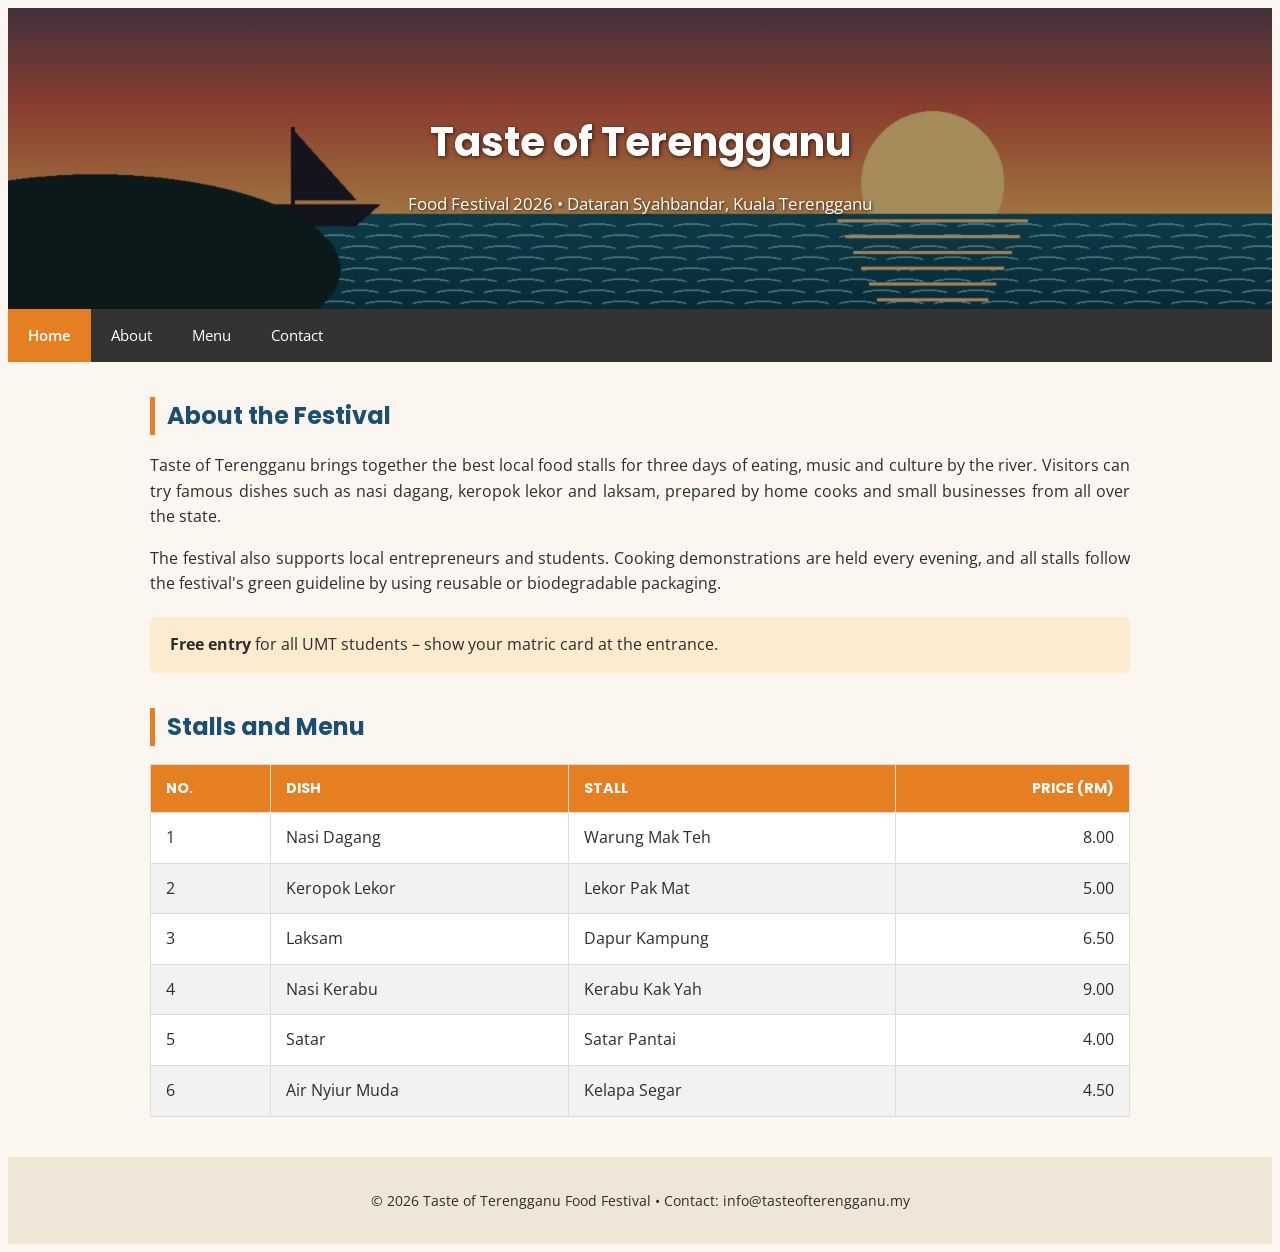
<file: Lab 5/food.html>
<!DOCTYPE html>
<html lang="en">
<head>
    <meta charset="UTF-8">
    <meta name="viewport" content="width=device-width, initial-scale=1.0">
    <title>Taste of Terengganu - Food Festival 2026</title>
    <!-- Google Fonts -->
    <link rel="preconnect" href="https://fonts.googleapis.com">
    <link rel="preconnect" href="https://fonts.gstatic.com" crossorigin>
    <link href="https://fonts.googleapis.com/css2?family=Open+Sans:wght@400;600&family=Poppins:wght@600;700&display=swap" rel="stylesheet">
    <!-- External CSS -->
    <link rel="stylesheet" href="food.css">
    <!-- Internal CSS for h2 -->
    <style>
        h2 {
            font-family: 'Poppins', sans-serif;
            color: #1B4F72;
            border-left: 5px solid #E67E22;
            padding-left: 12px;
            margin-bottom: 18px;
        }
    </style>
</head>
<body>

    <header>
        <div class="header-overlay">
            <h1>Taste of Terengganu</h1>
            <p>Food Festival 2026 &bull; Dataran Syahbandar, Kuala Terengganu</p>
        </div>
    </header>

    <nav>
        <ul>
            <li><a class="active" href="#home">Home</a></li>
            <li><a href="#about">About</a></li>
            <li><a href="#menu">Menu</a></li>
            <li><a href="#contact">Contact</a></li>
        </ul>
    </nav>

    <main>
        <section id="about">
            <h2>About the Festival</h2>
            <p>
                Taste of Terengganu brings together the best local food stalls for three days of eating, music and culture by the river. Visitors can try famous dishes such as nasi dagang, keropok lekor and laksam, prepared by home cooks and small businesses from all over the state.
            </p>
            <p>
                The festival also supports local entrepreneurs and students. Cooking demonstrations are held every evening, and all stalls follow the festival's green guideline by using reusable or biodegradable packaging.
            </p>

            <!-- Inline CSS for Notice Box -->
            <div style="background-color: #FDEBD0; padding: 15px 20px; border-radius: 6px; margin-top: 20px;">
                <strong>Free entry</strong> for all UMT students &ndash; show your matric card at the entrance.
            </div>
        </section>

        <section id="menu">
            <h2>Stalls and Menu</h2>
            <table id="menu-table">
                <thead>
                    <tr>
                        <th>No.</th>
                        <th>Dish</th>
                        <th>Stall</th>
                        <th class="price">Price (RM)</th>
                    </tr>
                </thead>
                <tbody>
                    <tr>
                        <td>1</td>
                        <td>Nasi Dagang</td>
                        <td>Warung Mak Teh</td>
                        <td class="price">8.00</td>
                    </tr>
                    <tr>
                        <td>2</td>
                        <td>Keropok Lekor</td>
                        <td>Lekor Pak Mat</td>
                        <td class="price">5.00</td>
                    </tr>
                    <tr>
                        <td>3</td>
                        <td>Laksam</td>
                        <td>Dapur Kampung</td>
                        <td class="price">6.50</td>
                    </tr>
                    <tr>
                        <td>4</td>
                        <td>Nasi Kerabu</td>
                        <td>Kerabu Kak Yah</td>
                        <td class="price">9.00</td>
                    </tr>
                    <tr>
                        <td>5</td>
                        <td>Satar</td>
                        <td>Satar Pantai</td>
                        <td class="price">4.00</td>
                    </tr>
                    <tr>
                        <td>6</td>
                        <td>Air Nyiur Muda</td>
                        <td>Kelapa Segar</td>
                        <td class="price">4.50</td>
                    </tr>
                </tbody>
            </table>
        </section>
    </main>

    <footer id="contact">
        <p>&copy; 2026 Taste of Terengganu Food Festival &bull; Contact: info@tasteofterengganu.my</p>
    </footer>

</body>
</html>
</file>
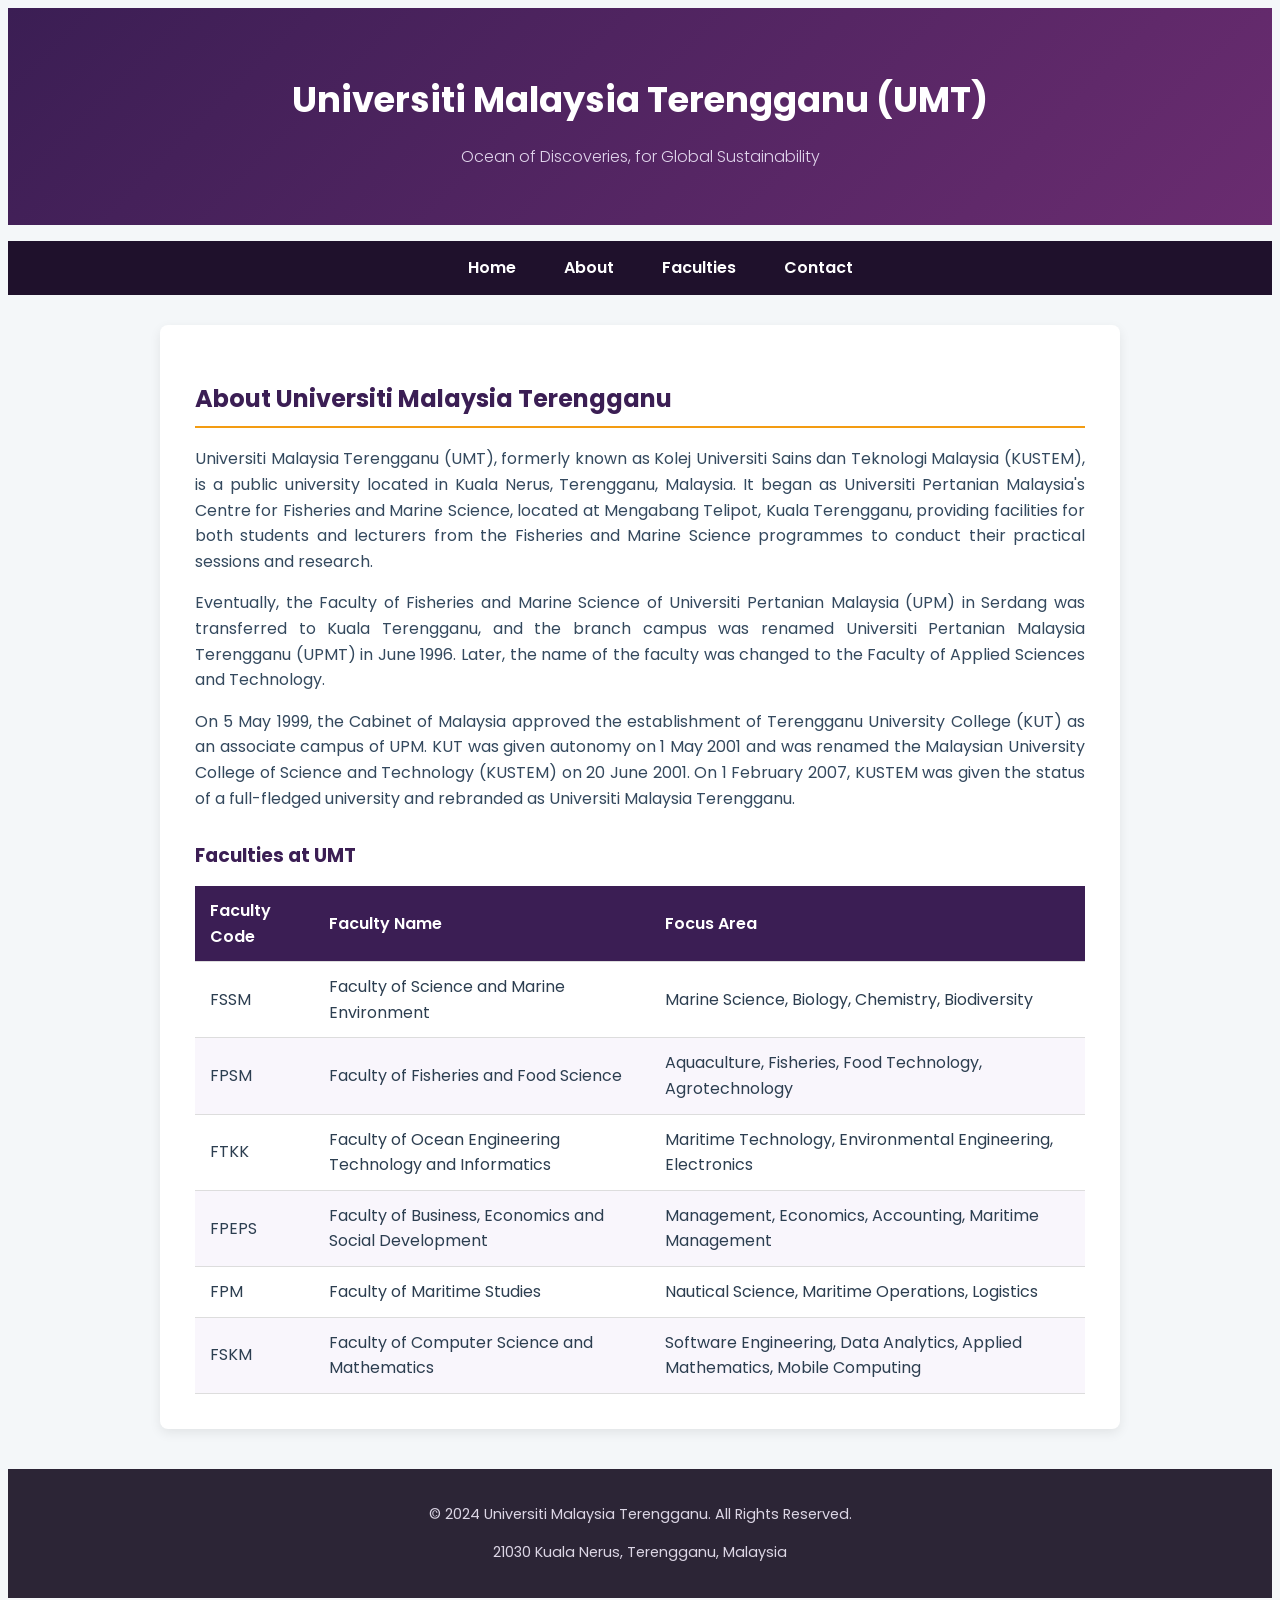
<file: Lab 5/umt.html>
<!DOCTYPE html>
<html lang="en">
<head>
    <meta charset="UTF-8">
    <meta name="viewport" content="width=device-width, initial-scale=1.0">
    <title>Universiti Malaysia Terengganu (UMT)</title>
    <!-- Linking Google Fonts -->
    <link rel="preconnect" href="https://fonts.googleapis.com">
    <link rel="preconnect" href="https://fonts.gstatic.com" crossorigin>
    <link href="https://fonts.googleapis.com/css2?family=Poppins:wght@300;400;600;700&display=swap" rel="stylesheet">
    <!-- Linking External CSS -->
    <link rel="stylesheet" href="umt.css">
</head>
<body>

    <header>
        <h1>Universiti Malaysia Terengganu (UMT)</h1>
        <p>Ocean of Discoveries, for Global Sustainability</p>
    </header>

    <nav>
        <ul>
            <li><a href="#home">Home</a></li>
            <li><a href="#about">About</a></li>
            <li><a href="#faculties">Faculties</a></li>
            <li><a href="#contact">Contact</a></li>
        </ul>
    </nav>

    <main>
        <section id="about">
            <article>
                <h2>About Universiti Malaysia Terengganu</h2>
                <p>
                    Universiti Malaysia Terengganu (UMT), formerly known as Kolej Universiti Sains dan Teknologi Malaysia (KUSTEM), is a public university located in Kuala Nerus, Terengganu, Malaysia. It began as Universiti Pertanian Malaysia's Centre for Fisheries and Marine Science, located at Mengabang Telipot, Kuala Terengganu, providing facilities for both students and lecturers from the Fisheries and Marine Science programmes to conduct their practical sessions and research.
                </p>
                <p>
                    Eventually, the Faculty of Fisheries and Marine Science of Universiti Pertanian Malaysia (UPM) in Serdang was transferred to Kuala Terengganu, and the branch campus was renamed Universiti Pertanian Malaysia Terengganu (UPMT) in June 1996. Later, the name of the faculty was changed to the Faculty of Applied Sciences and Technology.
                </p>
                <p>
                    On 5 May 1999, the Cabinet of Malaysia approved the establishment of Terengganu University College (KUT) as an associate campus of UPM. KUT was given autonomy on 1 May 2001 and was renamed the Malaysian University College of Science and Technology (KUSTEM) on 20 June 2001. On 1 February 2007, KUSTEM was given the status of a full-fledged university and rebranded as Universiti Malaysia Terengganu.
                </p>

                <h3 id="faculties">Faculties at UMT</h3>
                <table>
                    <thead>
                        <tr>
                            <th>Faculty Code</th>
                            <th>Faculty Name</th>
                            <th>Focus Area</th>
                        </tr>
                    </thead>
                    <tbody>
                        <tr>
                            <td>FSSM</td>
                            <td>Faculty of Science and Marine Environment</td>
                            <td>Marine Science, Biology, Chemistry, Biodiversity</td>
                        </tr>
                        <tr>
                            <td>FPSM</td>
                            <td>Faculty of Fisheries and Food Science</td>
                            <td>Aquaculture, Fisheries, Food Technology, Agrotechnology</td>
                        </tr>
                        <tr>
                            <td>FTKK</td>
                            <td>Faculty of Ocean Engineering Technology and Informatics</td>
                            <td>Maritime Technology, Environmental Engineering, Electronics</td>
                        </tr>
                        <tr>
                            <td>FPEPS</td>
                            <td>Faculty of Business, Economics and Social Development</td>
                            <td>Management, Economics, Accounting, Maritime Management</td>
                        </tr>
                        <tr>
                            <td>FPM</td>
                            <td>Faculty of Maritime Studies</td>
                            <td>Nautical Science, Maritime Operations, Logistics</td>
                        </tr>
                        <tr>
                            <td>FSKM</td>
                            <td>Faculty of Computer Science and Mathematics</td>
                            <td>Software Engineering, Data Analytics, Applied Mathematics, Mobile Computing</td>
                        </tr>
                    </tbody>
                </table>
            </article>
        </section>
    </main>

    <footer id="contact">
        <p>&copy; 2024 Universiti Malaysia Terengganu. All Rights Reserved.</p>
        <p>21030 Kuala Nerus, Terengganu, Malaysia</p>
    </footer>

</body>
</html>
</file>
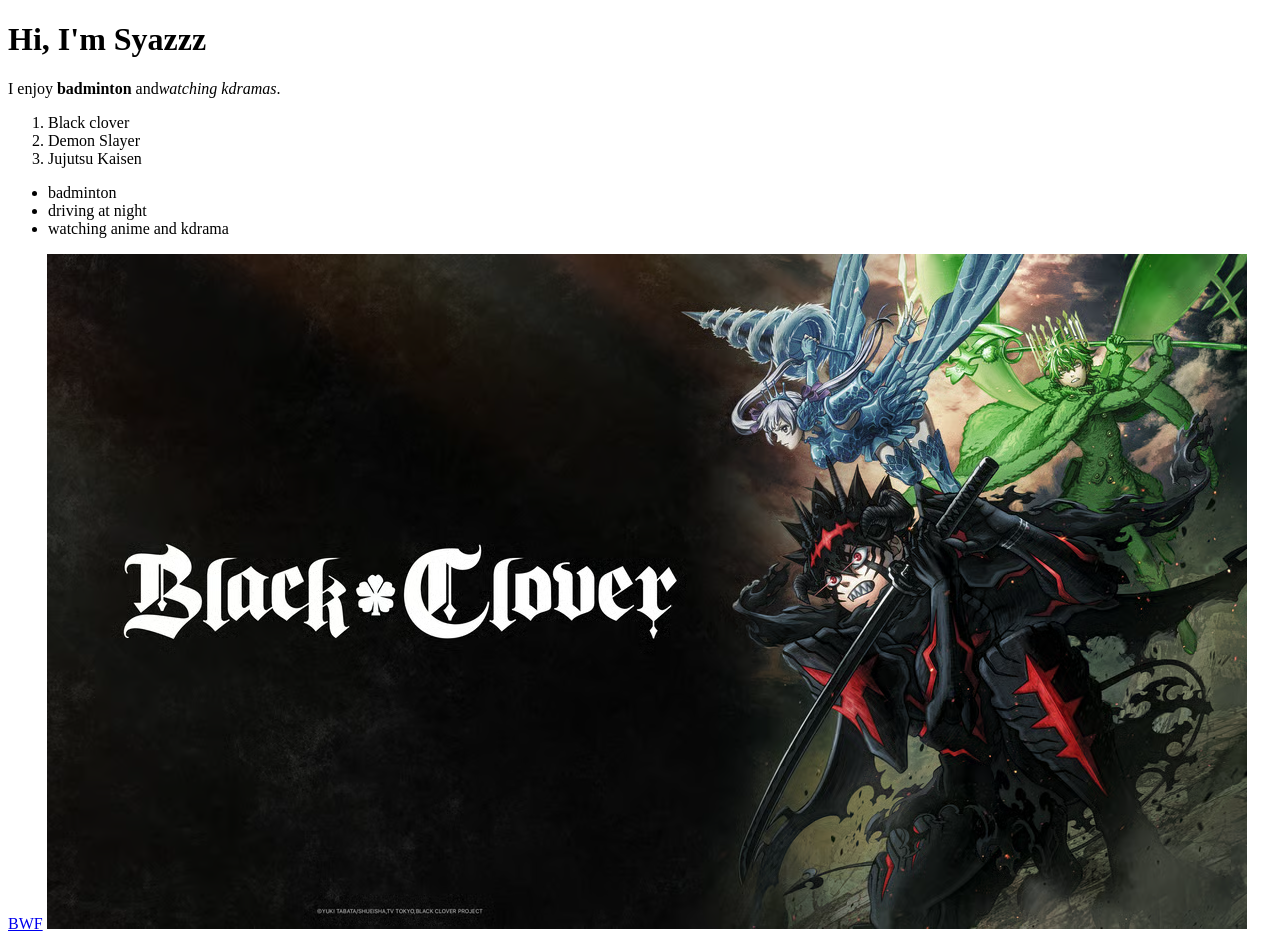
<file: Lab1/LAB1.HTML>
<!DOCTYPE html>
<html lang="en">
    <head>
        <meta charset="UTF-8">
        <title>About Syazzz</title> 
    </head>
    <body>
        <!--Heading-->
        <h1>Hi, I'm Syazzz</h1>

        <!--About my hobbies-->
        <p>I enjoy <strong>badminton</strong>
        and<em>watching kdramas</em>.</p>

        <!--Favorites anime-->
        <ol>
            <li>Black clover</li>
            <li>Demon Slayer</li>
            <li>Jujutsu Kaisen</li>
        </ol>
        <!--Top 3 hobbies-->
        <ul>
            <li>badminton</li>
            <li>driving at night</li>
            <li>watching anime and kdrama</li>
        </ul>
        <!--Link and image-->
        <a href="https://bam.org.my/">BWF</a>
        <img src="black clover.avif" alt="Badminton">

    </body>
</html>
</file>
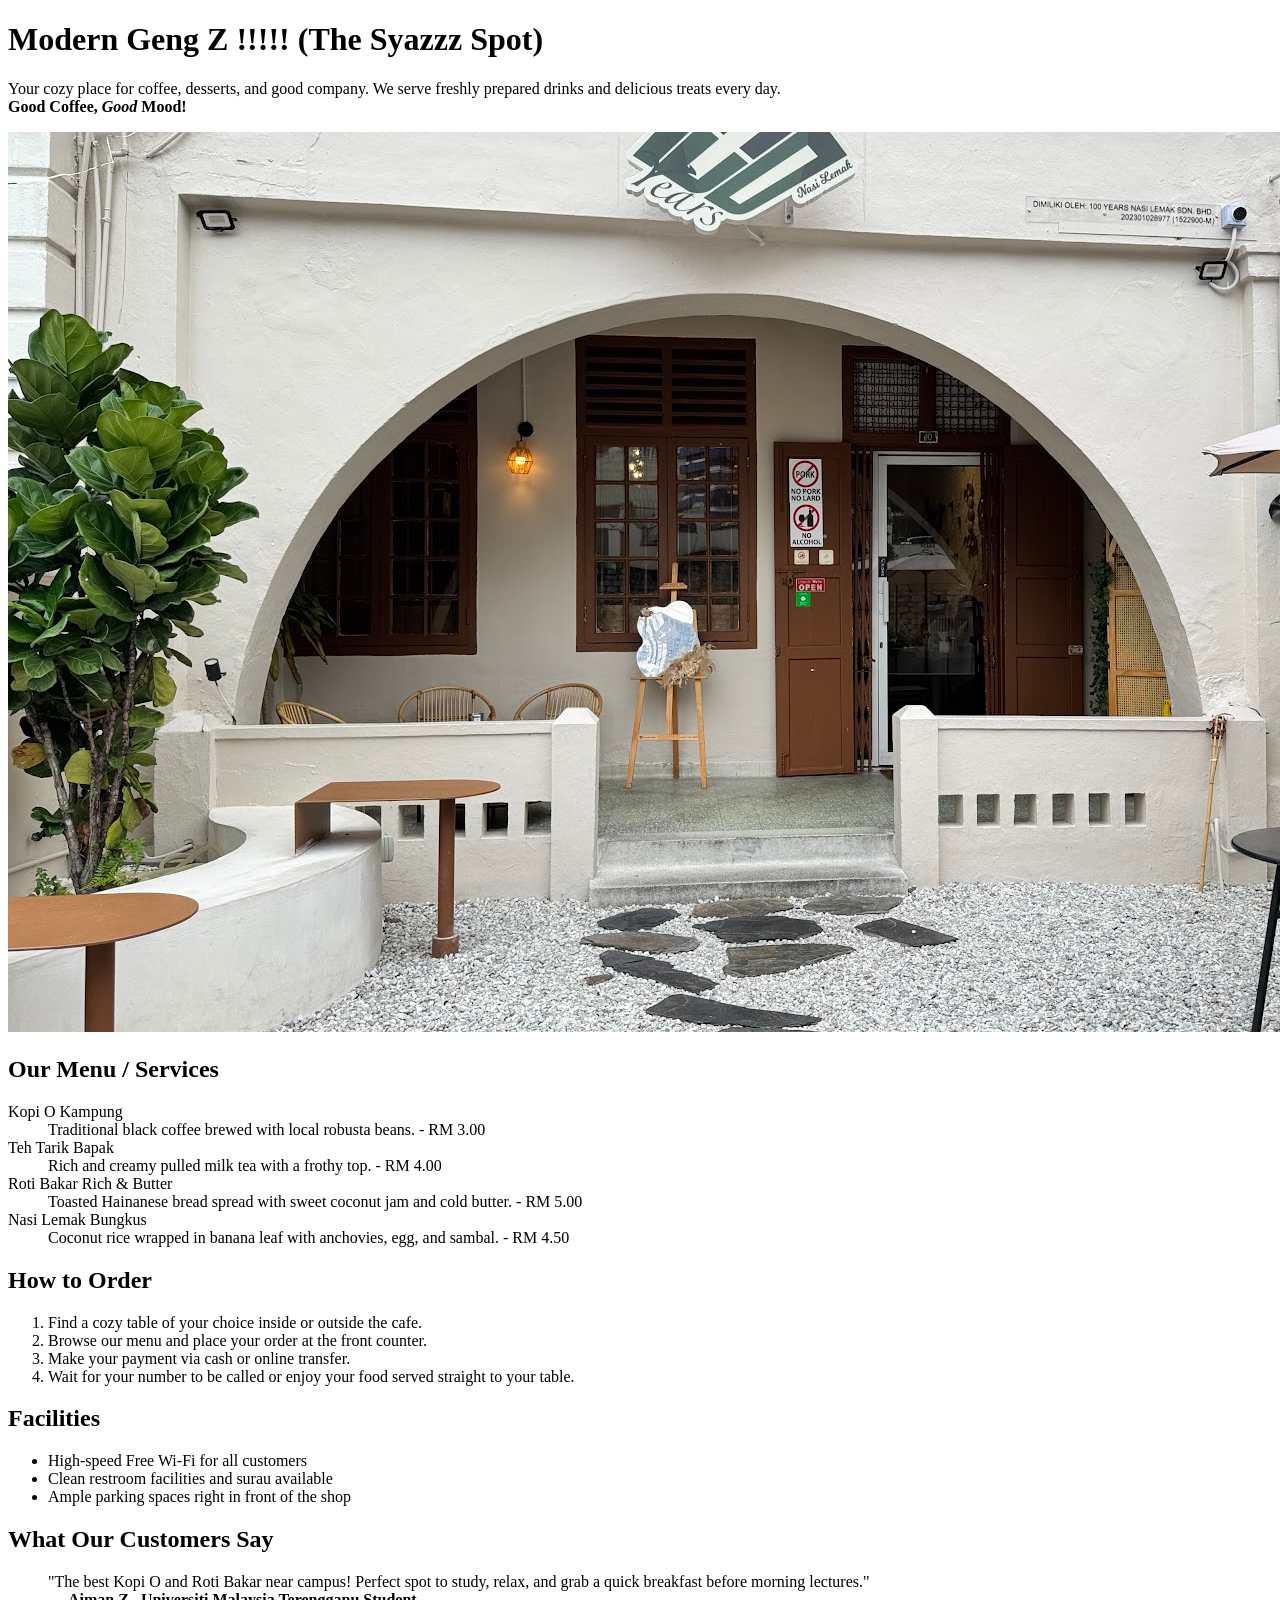
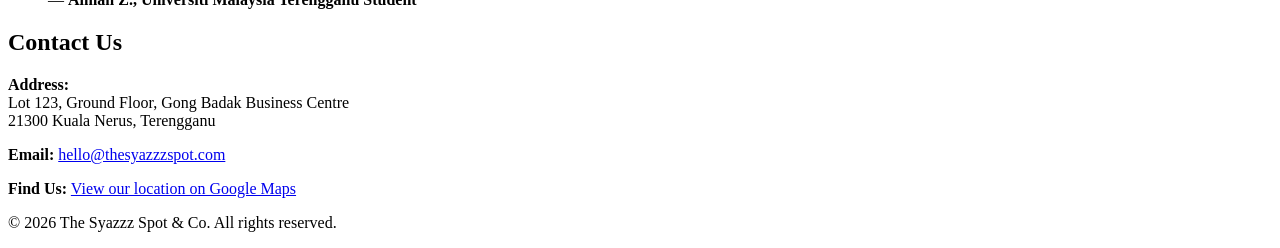
<file: Lab1/lab1_ExerA.html>
<!DOCTYPE html>
<html lang="en">
<head>
    <meta charset="utf-8">
    <title>The Syazzz Spot</title>
</head>
<body>

    <!-- SECTION 1 & 2: Heading, Intro, Slogan, Emphasis, and Image -->
    <header>
        <h1>Modern Geng Z !!!!! (The Syazzz Spot)</h1>
        <p>Your cozy place for coffee, desserts, and good company. We serve freshly prepared drinks and delicious treats every day.<br>
        <strong>Good Coffee, <em>Good</em> Mood!</strong></p>
        <img src="cafe.jpeg" alt="Cozy interior view of The Syazzz Spot cafe with tables and warm lighting">
    </header>

    <main>
        <!-- SECTION 3: Our Menu / Services -->
        <section>
            <h2>Our Menu / Services</h2>
            <dl>
                <dt>Kopi O Kampung</dt>
                <dd>Traditional black coffee brewed with local robusta beans. - RM 3.00</dd>

                <dt>Teh Tarik Bapak</dt>
                <dd>Rich and creamy pulled milk tea with a frothy top. - RM 4.00</dd>

                <dt>Roti Bakar Rich & Butter</dt>
                <dd>Toasted Hainanese bread spread with sweet coconut jam and cold butter. - RM 5.00</dd>

                <dt>Nasi Lemak Bungkus</dt>
                <dd>Coconut rice wrapped in banana leaf with anchovies, egg, and sambal. - RM 4.50</dd>
            </dl>
        </section>

        <!-- SECTION 4: How to Order -->
        <section>
            <h2>How to Order</h2>
            <ol>
                <li>Find a cozy table of your choice inside or outside the cafe.</li>
                <li>Browse our menu and place your order at the front counter.</li>
                <li>Make your payment via cash or online transfer.</li>
                <li>Wait for your number to be called or enjoy your food served straight to your table.</li>
            </ol>
        </section>

        <!-- SECTION 5: Facilities -->
        <section>
            <h2>Facilities</h2>
            <ul>
                <li>High-speed Free Wi-Fi for all customers</li>
                <li>Clean restroom facilities and surau available</li>
                <li>Ample parking spaces right in front of the shop</li>
            </ul>
        </section>

        <!-- SECTION 6: Customer Review -->
        <section>
            <h2>What Our Customers Say</h2>
            <blockquote>
                "The best Kopi O and Roti Bakar near campus! Perfect spot to study, relax, and grab a quick breakfast before morning lectures." <br>
                — <strong>Aiman Z., Universiti Malaysia Terengganu Student</strong>
            </blockquote>
        </section>

        <!-- SECTION 8 & 9: Contact Information -->
        <section>
            <h2>Contact Us</h2>
            <p>
                <strong>Address:</strong><br>
                Lot 123, Ground Floor, Gong Badak Business Centre<br>
                21300 Kuala Nerus, Terengganu
            </p>
            <p>
                <strong>Email:</strong> <a href="mailto:hello@thesyazzzspot.com">hello@thesyazzzspot.com</a>
            </p>
            <p>
                <strong>Find Us:</strong> <a href="https://maps.google.com" target="_blank">View our location on Google Maps</a>
            </p>
        </section>
    </main>

    <!-- SECTION 10: Footer with Special Characters -->
    <footer>
        <p>&copy; 2026 The Syazzz Spot &amp; Co. All rights reserved.</p>
    </footer>

</body>
</html>
</file>
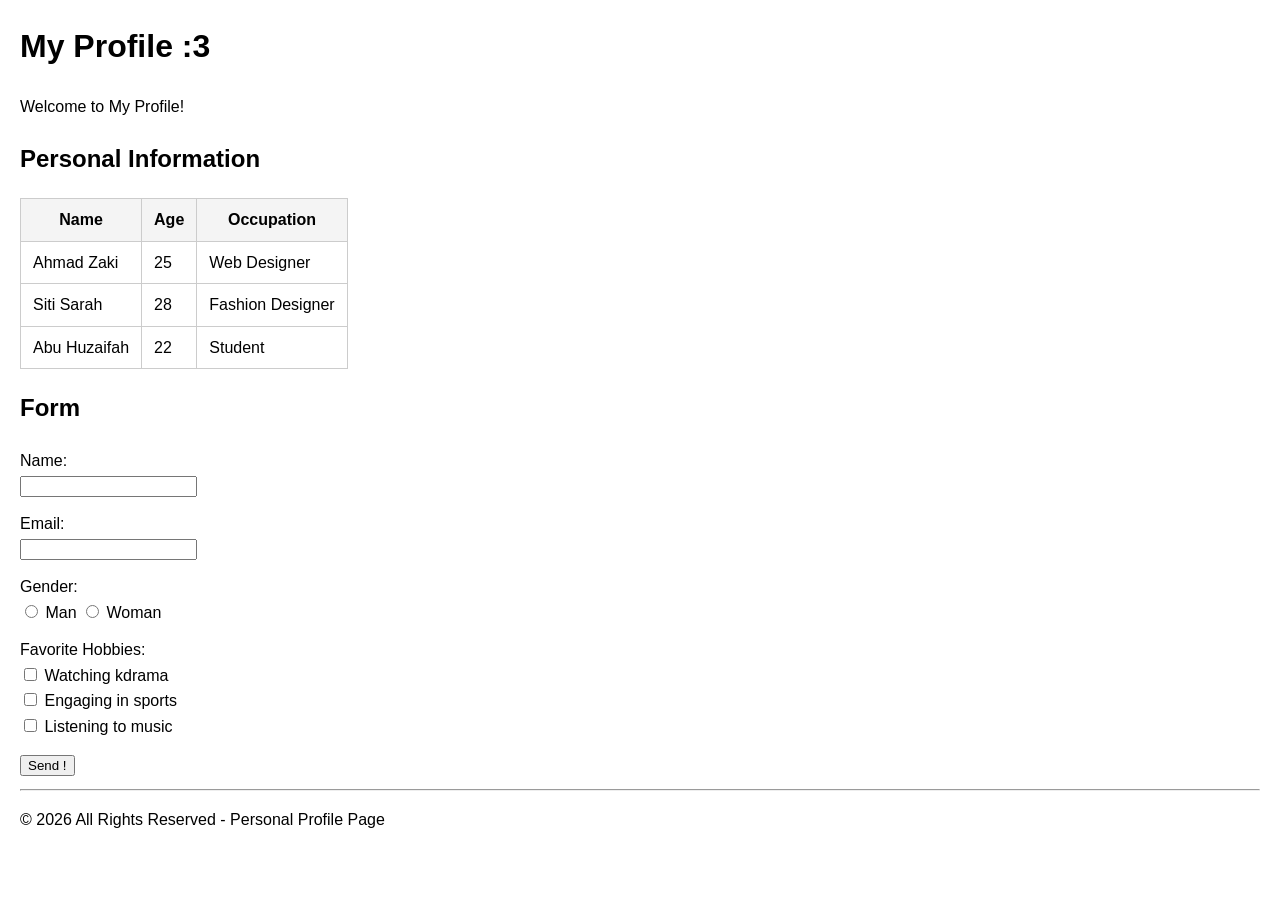
<file: Lab2/Lab2.html>
<!DOCTYPE html>
<html lang="ms">
<head>
    <meta charset="UTF-8">
    <meta name="viewport" content="width=device-width, initial-scale=1.0">
    <title>Personal Profile PAge</title>
    <style>
        body {
            font-family: Arial, sans-serif;
            margin: 20px;
            line-height: 1.6;
        }
        table, th, td {
            border: 1px solid #ccc;
            border-collapse: collapse;
            padding: 8px 12px;
        }
        th {
            background-color: #f4f4f4;
        }
        form div {
            margin-bottom: 12px;
        }
        header, nav, section, article, footer {
            margin-bottom: 20px;
        }
    </style>
</head>
<body>

    <!-- Semantic Tag: Header -->
    <header>
        <h1>My Profile :3 </h1>
        <p>Welcome to My Profile!</p>
    </header>

        <!-- Semantic Tag: Article -->
        <article>
            <h2>Personal Information</h2>
            <!-- Table with 4 rows and 3 columns -->
            <table>
                <thead>
                    <tr>
                        <th>Name</th>
                        <th>Age</th>
                        <th>Occupation</th>
                    </tr>
                </thead>
                <tbody>
                    <tr>
                        <td>Ahmad Zaki</td>
                        <td>25</td>
                        <td>Web Designer</td>
                    </tr>
                    <tr>
                        <td>Siti Sarah</td>
                        <td>28</td>
                        <td>Fashion Designer</td>
                    </tr>
                    <tr>
                        <td>Abu Huzaifah</td>
                        <td>22</td>
                        <td>Student</td>
                    </tr>
                </tbody>
            </table>
        </article>
    </section>

        <h2>Form</h2>
        <!-- Form -->
        <form action="#" method="post">
            <!-- Text Input: Name -->
            <div>
                <label for="name">Name:</label><br>
                <input type="text" id="name" name="name" required>
            </div>

            <!-- Text Input: Email -->
            <div>
                <label for="email">Email:</label><br>
                <input type="email" id="email" name="email" required>
            </div>

            <!-- Radio Buttons: Gender -->
            <div>
                <label>Gender:</label><br>
                <input type="radio" id="Man" name="gender" value="Man">
                <label for="Man">Man</label>
                <input type="radio" id="woman" name="gender" value="woman">
                <label for="woman">Woman</label>
            </div>

            <!-- Checkboxes: Favorite Hobbies -->
            <div>
                <label>Favorite Hobbies:</label><br>
                <input type="checkbox" id="membaca" name="hobby" value="Membaca">
                <label for="membaca">Watching kdrama</label><br>
                <input type="checkbox" id="sukan" name="hobby" value="Bersukan">
                <label for="sukan">Engaging in sports</label><br>
                <input type="checkbox" id="muzik" name="hobby" value="Mendengar Muzik">
                <label for="muzik">Listening to music</label>
            </div>

            <!-- Submit Button -->
            <div>
                <button type="submit">Send !</button>
            </div>
        </form>
    </section>

    <!-- Semantic Tag: Footer -->
    <footer>
        <hr>
        <p>&copy; 2026 All Rights Reserved - Personal Profile Page</p>
    </footer>

</body>
</html>
</file>
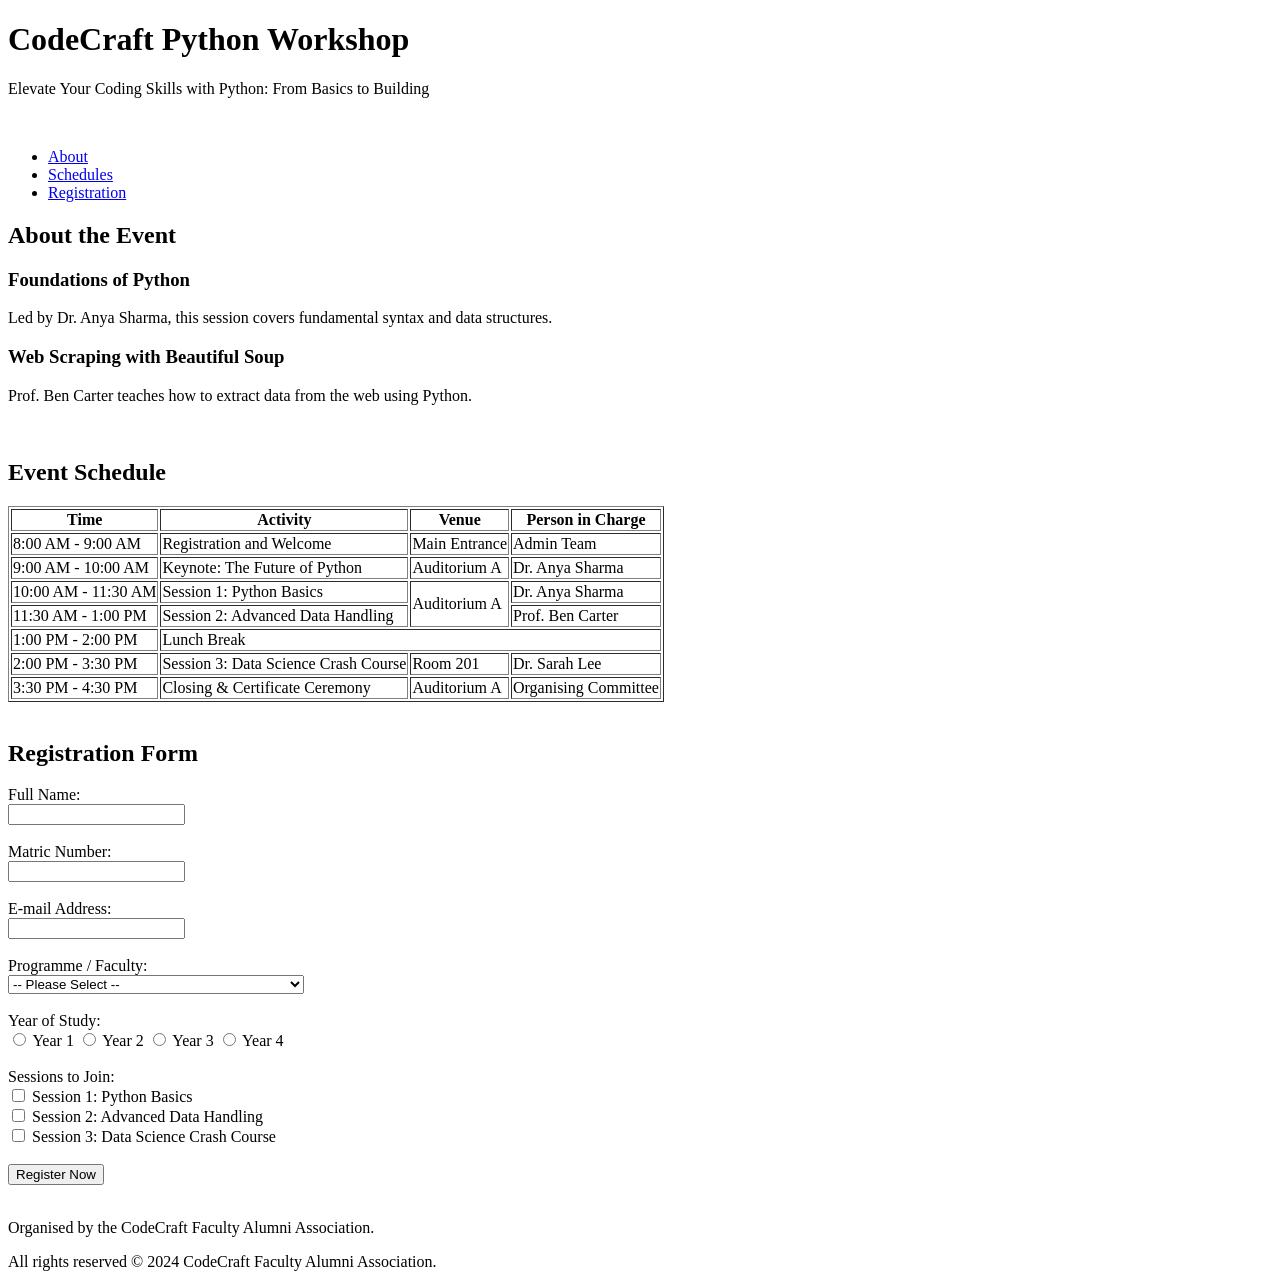
<file: Lab2/lab2_ExerA.html>
<!DOCTYPE html>
<html lang="en">
<head>
  <meta charset="UTF-8">
  <title>CodeCraft Python Workshop</title>
</head>
<body>

  <!-- Header Section -->
  <header>
    <h1>CodeCraft Python Workshop</h1>
    <p>Elevate Your Coding Skills with Python: From Basics to Building</p>
  </header>
  <br>

  <!-- Navigation -->
  <nav>
    <ul>
      <li><a href="#about">About</a></li>
      <li><a href="#schedule">Schedules</a></li>
      <li><a href="#register">Registration</a></li>
    </ul>
  </nav>

  <!-- About Section -->
  <section id="about">
    <h2>About the Event</h2>
    <article>
      <h3>Foundations of Python</h3>
      <p>Led by Dr. Anya Sharma, this session covers fundamental syntax and data structures.</p>
    </article>
    <article>
      <h3>Web Scraping with Beautiful Soup</h3>
      <p>Prof. Ben Carter teaches how to extract data from the web using Python.</p>
    </article>
  </section>
  <!-- About Section End -->
  <br>

  <!-- Schedule Section -->
  <section id="schedule">
    <h2>Event Schedule</h2>
    <table border="1">
      <thead>
        <tr>
          <th>Time</th>
          <th>Activity</th>
          <th>Venue</th>
          <th>Person in Charge</th>
        </tr>
      </thead>
      <tbody>
        <tr>
          <td>8:00 AM - 9:00 AM</td>
          <td>Registration and Welcome</td>
          <td>Main Entrance</td>
          <td>Admin Team</td>
        </tr>
        <tr>
          <td>9:00 AM - 10:00 AM</td>
          <td>Keynote: The Future of Python</td>
          <td>Auditorium A</td>
          <td>Dr. Anya Sharma</td>
        </tr>
        <tr>
          <td>10:00 AM - 11:30 AM</td>
          <td>Session 1: Python Basics</td>
          <!-- Use of rowspan: Auditorium A spans 2 consecutive sessions -->
          <td rowspan="2">Auditorium A</td>
          <td>Dr. Anya Sharma</td>
        </tr>
        <tr>
          <td>11:30 AM - 1:00 PM</td>
          <td>Session 2: Advanced Data Handling</td>
          <td>Prof. Ben Carter</td>
        </tr>
        <tr>
          <td>1:00 PM - 2:00 PM</td>
          <!-- Use of colspan: Lunch Break spans across Activity, Venue, and Person in Charge -->
          <td colspan="3">Lunch Break</td>
        </tr>
        <tr>
          <td>2:00 PM - 3:30 PM</td>
          <td>Session 3: Data Science Crash Course</td>
          <td>Room 201</td>
          <td>Dr. Sarah Lee</td>
        </tr>
        <tr>
          <td>3:30 PM - 4:30 PM</td>
          <td>Closing & Certificate Ceremony</td>
          <td>Auditorium A</td>
          <td>Organising Committee</td>
        </tr>
      </tbody>
    </table>
  </section>
  <br>

  <!-- Registration Section -->
  <section id="register">
    <h2>Registration Form</h2>
    
    <form action="register.html" method="post">
      <!-- Text Input: Full Name -->
      <div>
        <label for="fullname">Full Name:</label><br>
        <input type="text" id="fullname" name="fullname" required>
      </div>
      <br>

      <!-- Text Input: Matric Number -->
      <div>
        <label for="matric">Matric Number:</label><br>
        <input type="text" id="matric" name="matric" required>
      </div>
      <br>

      <!-- Text Input: E-mail -->
      <div>
        <label for="email">E-mail Address:</label><br>
        <input type="email" id="email" name="email" required>
      </div>
      <br>

      <!-- Drop-down list: Programme or Faculty -->
      <div>
        <label for="faculty">Programme / Faculty:</label><br>
        <select id="faculty" name="faculty" required>
          <option value="">-- Please Select --</option>
          <option value="fskm">Faculty of Computer & Mathematical Sciences</option>
          <option value="fke">Faculty of Electrical Engineering</option>
          <option value="fkm">Faculty of Mechanical Engineering</option>
          <option value="fpb">Faculty of Business & Management</option>
        </select>
      </div>
      <br>

      <!-- Radio Buttons: Year of Study (Sharing the same name "year") -->
      <div>
        <label>Year of Study:</label><br>
        <input type="radio" id="year1" name="year" value="1" required>
        <label for="year1">Year 1</label>

        <input type="radio" id="year2" name="year" value="2">
        <label for="year2">Year 2</label>

        <input type="radio" id="year3" name="year" value="3">
        <label for="year3">Year 3</label>

        <input type="radio" id="year4" name="year" value="4">
        <label for="year4">Year 4</label>
      </div>
      <br>

      <!-- Checkboxes: Sessions to Join -->
      <div>
        <label>Sessions to Join:</label><br>
        <input type="checkbox" id="session1" name="sessions" value="Session 1">
        <label for="session1">Session 1: Python Basics</label><br>

        <input type="checkbox" id="session2" name="sessions" value="Session 2">
        <label for="session2">Session 2: Advanced Data Handling</label><br>

        <input type="checkbox" id="session3" name="sessions" value="Session 3">
        <label for="session3">Session 3: Data Science Crash Course</label>
      </div>
      <br>

      <!-- Submit Button -->
      <div>
        <input type="submit" value="Register Now">
      </div>
    </form>
  </section>
  <br>

  <!-- Footer -->
  <footer>
    <p>Organised by the CodeCraft Faculty Alumni Association.</p>
    <p>All rights reserved &copy; 2024 CodeCraft Faculty Alumni Association.</p>
  </footer>

</body>
</html>
</file>
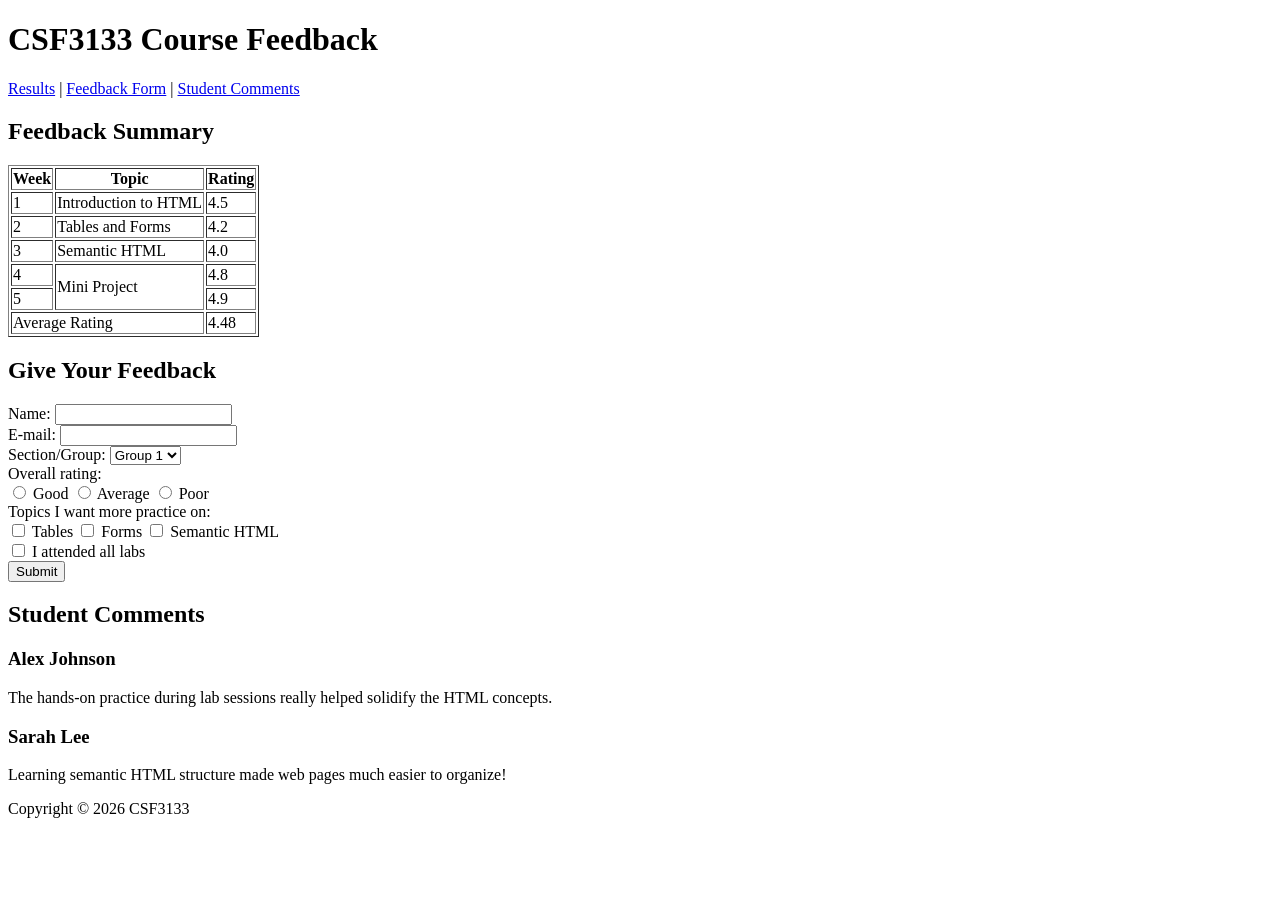
<file: Lab2/lab2_ExerB.html>
<!DOCTYPE html>
<html lang="en">
<head>
    <meta charset="utf-8">
    <title>Course Feedback</title>
</head>
<body>
    <!-- 
    Part 1: Errors Found & Fixed
    - Error 1 (Line 20): Used <td> instead of <th> for table header "Rating".
    - Error 2 (Line 28): Incorrect colspan="3" caused layout breakage; adjusted table structure.
    - Error 3 (Line 32): Missing closing tag </td> for "Semantic HTML".
    - Error 4 (Line 39): <label for="name"> mismatched input id="fullname". Changed label for to "fullname".
    - Error 5 (Lines 42, 44): Radio buttons used different name attributes ("good", "poor"), allowing multiple selections. Changed name to "rating" for all radio buttons.
    - Error 6 (Line 47): <label for="labs"> mismatched input id="lab". Changed label for to "lab".
    -->

    <header>
        <h1>CSF3133 Course Feedback</h1>
    </header>

    <nav>
        <a href="#results">Results</a> | 
        <a href="#form">Feedback Form</a> | 
        <a href="#comments">Student Comments</a>
    </nav>

    <!-- Results Section with updated table structure -->
    <section id="results">
        <h2>Feedback Summary</h2>
        <table border="1">
            <thead>
                <tr>
                    <th>Week</th>
                    <th>Topic</th>
                    <th>Rating</th>
                </tr>
            </thead>
            <tbody>
                <tr>
                    <td>1</td>
                    <td>Introduction to HTML</td>
                    <td>4.5</td>
                </tr>
                <tr>
                    <td>2</td>
                    <td>Tables and Forms</td>
                    <td>4.2</td>
                </tr>
                <tr>
                    <td>3</td>
                    <td>Semantic HTML</td>
                    <td>4.0</td>
                </tr>
                <!-- Part 2 (Step 5): Added Week 4 and 5 with rowspan="2" on Topic -->
                <tr>
                    <td>4</td>
                    <td rowspan="2">Mini Project</td>
                    <td>4.8</td>
                </tr>
                <tr>
                    <td>5</td>
                    <td>4.9</td>
                </tr>
            </tbody>
            <tfoot>
                <!-- Part 2 (Step 5): Added Average Rating row with colspan="2" -->
                <tr>
                    <td colspan="2">Average Rating</td>
                    <td>4.48</td>
                </tr>
            </tfoot>
        </table>
    </section>

    <!-- Feedback Form Section -->
    <section id="form">
        <h2>Give Your Feedback</h2>
        <form action="submit_feedback.php" method="post">
            <!-- Full Name field -->
            <label for="fullname">Name:</label>
            <input type="text" id="fullname" name="name"><br>

            <!-- Part 2 (Step 6): E-mail input -->
            <label for="email">E-mail:</label>
            <input type="email" id="email" name="email"><br>

            <!-- Part 2 (Step 6): Section/Group Select dropdown -->
            <label for="section">Section/Group:</label>
            <select id="section" name="section">
                <option value="g1">Group 1</option>
                <option value="g2">Group 2</option>
                <option value="g3">Group 3</option>
            </select><br>

            <!-- Overall rating with grouped radio buttons (Good, Average, Poor) -->
            <label>Overall rating:</label><br>
            <input type="radio" id="good" name="rating" value="good">
            <label for="good">Good</label>

            <!-- Part 2 (Step 6): Added "Average" radio option -->
            <input type="radio" id="average" name="rating" value="average">
            <label for="average">Average</label>

            <input type="radio" id="poor" name="rating" value="poor">
            <label for="poor">Poor</label><br>

            <!-- Part 2 (Step 6): Topics for practice checkboxes -->
            <label>Topics I want more practice on:</label><br>
            <input type="checkbox" id="topic1" name="practice_topics" value="tables">
            <label for="topic1">Tables</label>
            <input type="checkbox" id="topic2" name="practice_topics" value="forms">
            <label for="topic2">Forms</label>
            <input type="checkbox" id="topic3" name="practice_topics" value="semantics">
            <label for="topic3">Semantic HTML</label><br>

            <!-- Attendance Checkbox -->
            <input type="checkbox" id="lab" name="lab" value="yes">
            <label for="lab">I attended all labs</label><br>

            <input type="submit" value="Submit">
        </form>
    </section>

    <!-- Part 2 (Step 7): Student Comments Section -->
    <section id="comments">
        <h2>Student Comments</h2>
        <article>
            <h3>Alex Johnson</h3>
            <p>The hands-on practice during lab sessions really helped solidify the HTML concepts.</p>
        </article>
        <article>
            <h3>Sarah Lee</h3>
            <p>Learning semantic HTML structure made web pages much easier to organize!</p>
        </article>
    </section>

    <footer>
        <p>Copyright &copy; 2026 CSF3133</p>
    </footer>
</body>
</html>
</file>
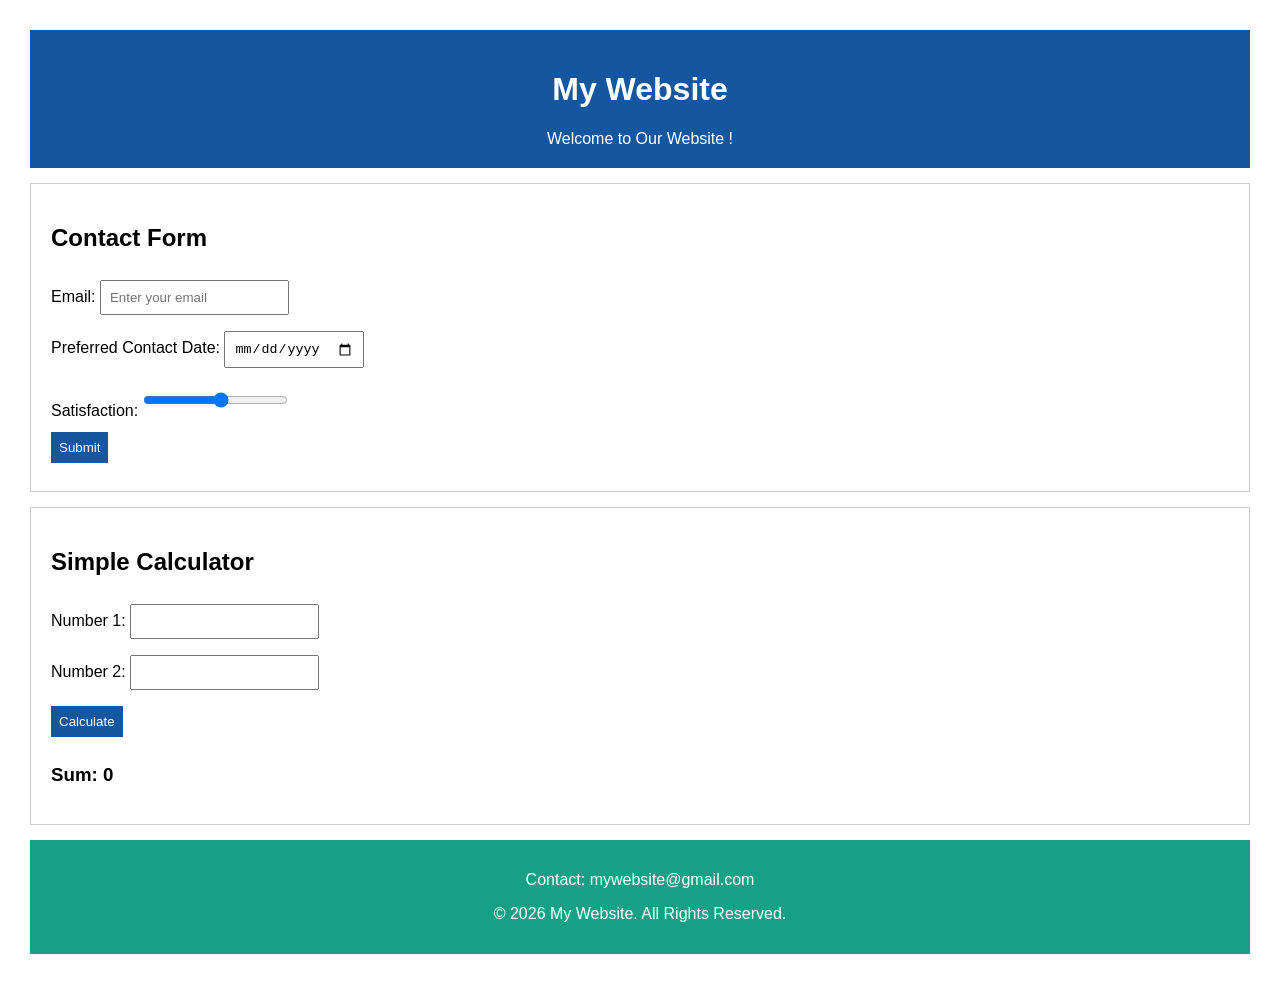
<file: Lab3/Lab3Wonderbuuk.html>
<!DOCTYPE html>
<html>
    <head>
        <title>Interative Contact Form</title>

        <style>
            body {
                font-family: Arial;
                margin: 30px;
                background-colour: #f2f2f2;
            }

            .header {
                background-color: #1456a0;
                color: white;
                padding: 20px;
                text-align: center;
            }
            
            .contact, .calculator {
                background-color: white;
                padding: 20px;
                margin-top: 15px;
                border: 1px solid #ccc;
            }

            input, button {
                padding: 8px;
                margin: 8px 0;
            }

            button {
                background-color: #1456a0;
                color: white;
                border: none;
                cursor: pointer;
            }

            .footer {
                background-color: #16a085;
                color: white;
                padding: 15px;
                text-align: center;
                margin-top: 15px;
            }
        </style>
    </head>

    <body>
        <!-- Header -->
        <div class = "header">
            <h1>My Website</h1>
            <span>Welcome to Our Website !</span>
        </div>

        <!--Contact Form-->
        <div class = "contact">
            <h2>Contact Form</h2>

            <form>
                Email:
                <input type="email" placeholder="Enter your email" required>
                <br>

                Preferred Contact Date:
                <input type="date">
                <br>

                Satisfaction:
                <input type="range" min="1" max="10">
                <br>

                <button type="sumbmit">Submit</button>
            </form>
        </div>

        <!--calculator-->
        <div class="calculator">
            <h2>Simple Calculator</h2>

            Number 1:
            <input type="number" id="num1">
            <br>

            Number 2:
            <input type="number" id="num2">
            <br>

            <button onclick="calculate()">Calculate</button>

            <h3>Sum: <span id="result">0</span></h3>
        </div>

        <!--FOoter-->
        <div class="footer">
            <p>Contact: mywebsite@gmail.com</p>
            <p>&copy; 2026 My Website. All Rights Reserved.</p>
        </div>

        <script>
            function calculate() {
                let num1 = Number(document.getElementById("num1").value);
                let num2 = Number(document.getElementById("num2").value);

                let sum = num1 + num2;

                document.getElementById("result").innerHTML = sum;
            }
        </script>

    </body>
</html>
</file>
<file: Lab 5/food.css>
food.css
* {
    box-sizing: border-box;
    margin: 0;
    padding: 0;
}

body {
    background-color: #FBF7F0;
    color: #2C2C2C;
    font-family: 'Open Sans', sans-serif;
    line-height: 1.6;
}

/* 1. Header with Background Image */
header {
    background-image: linear-gradient(rgba(0, 0, 0, 0.35), rgba(0, 0, 0, 0.35)), url("background.jpg");
    background-size: cover;
    background-position: center;
    background-repeat: no-repeat;
    color: white;
    text-align: center;
    padding: 75px 20px;
}

header h1 {
    font-family: 'Poppins', sans-serif;
    font-size: 2.5rem;
    margin-bottom: 8px;
    text-shadow: 1px 1px 4px rgba(0, 0, 0, 0.7);
}

header p {
    font-size: 1.05rem;
    text-shadow: 1px 1px 3px rgba(0, 0, 0, 0.7);
}

/* 2. Horizontal Navigation Bar */
nav ul {
    list-style-type: none;
    margin: 0;
    padding: 0;
    overflow: hidden;
    background-color: #333;
}

nav li {
    float: left;
}

nav li a {
    display: block;
    color: white;
    text-align: center;
    padding: 14px 20px;
    text-decoration: none;
    font-size: 0.95rem;
}

nav li a:hover {
    background-color: #111;
}

nav li a.active {
    background-color: #E67E22;
    font-weight: 600;
}

/* 3. Content Section & Text Formatting */
main {
    width: 90%;
    max-width: 980px;
    margin: 35px auto;
}

section {
    margin-bottom: 35px;
}

section p {
    text-align: justify;
    margin-bottom: 14px;
}

/* 5. Styled Table */
#menu-table {
    border-collapse: collapse;
    width: 100%;
    background-color: white;
}

#menu-table th,
#menu-table td {
    border: 1px solid #ddd;
    padding: 12px 15px;
    text-align: left;
}

#menu-table th {
    background-color: #E67E22;
    color: white;
    text-transform: uppercase;
    font-family: 'Poppins', sans-serif;
    font-size: 0.9rem;
}

#menu-table tr:nth-child(even) {
    background-color: #F2F2F2;
}

#menu-table tr:hover {
    background-color: #FDEBD0;
}

#menu-table th.price,
#menu-table td.price {
    text-align: right;
}

/* 6. Footer */
footer {
    background-color: #EFE6D8;
    color: #2C2C2C;
    text-align: center;
    padding: 18px;
    font-size: 0.9rem;
    margin-top: 40px;
}
</file>
<file: Lab 5/umt.css>
css.html
* {
    box-sizing: border-box;
    margin: 0;
    padding: 0;
}

body {
    font-family: 'Poppins', sans-serif;
    background-color: #f4f7f9;
    color: #2c3e50;
    line-height: 1.6;
}

/* Header Styling */
header {
    background: linear-gradient(135deg, #3b1e54, #6a2c70);
    color: #ffffff;
    text-align: center;
    padding: 40px 20px;
}

header h1 {
    font-size: 2.2rem;
    margin-bottom: 8px;
}

header p {
    font-size: 1rem;
    font-weight: 300;
    color: #e0d4eb;
}

/* Navigation Bar Styling */
nav {
    background-color: #1f112c;
    position: sticky;
    top: 0;
    z-index: 1000;
}

nav ul {
    list-style-type: none;
    display: flex;
    justify-content: center;
}

nav ul li a {
    display: block;
    color: #ffffff;
    text-align: center;
    padding: 14px 24px;
    text-decoration: none;
    font-weight: 600;
    transition: background-color 0.3s ease, color 0.3s ease;
}

nav ul li a:hover {
    background-color: #f39c12;
    color: #1f112c;
}

/* Main Content & Section Spacing */
main {
    max-width: 960px;
    margin: 30px auto;
    padding: 0 20px;
}

section {
    background-color: #ffffff;
    padding: 35px;
    border-radius: 8px;
    box-shadow: 0 4px 12px rgba(0, 0, 0, 0.08);
}

article h2 {
    color: #3b1e54;
    margin-bottom: 18px;
    border-bottom: 2px solid #f39c12;
    padding-bottom: 8px;
}

article h3 {
    color: #3b1e54;
    margin-top: 30px;
    margin-bottom: 15px;
}

/* Text Alignment & Spacing for Paragraphs */
article p {
    text-align: justify;
    margin-bottom: 16px;
    color: #34495e;
}

/* Table Styling */
table {
    width: 100%;
    border-collapse: collapse;
    margin-top: 15px;
}

table th, table td {
    padding: 12px 15px;
    text-align: left;
    border-bottom: 1px solid #dddddd;
}

table thead th {
    background-color: #3b1e54;
    color: #ffffff;
    font-weight: 600;
}

table tbody tr:nth-child(even) {
    background-color: #f9f6fc;
}

table tbody tr:hover {
    background-color: #efe6f7;
}

/* Footer Styling */
footer {
    background-color: #2c2536;
    color: #dcd6e5;
    text-align: center;
    padding: 20px;
    margin-top: 40px;
    font-size: 0.9rem;
}
</file>
